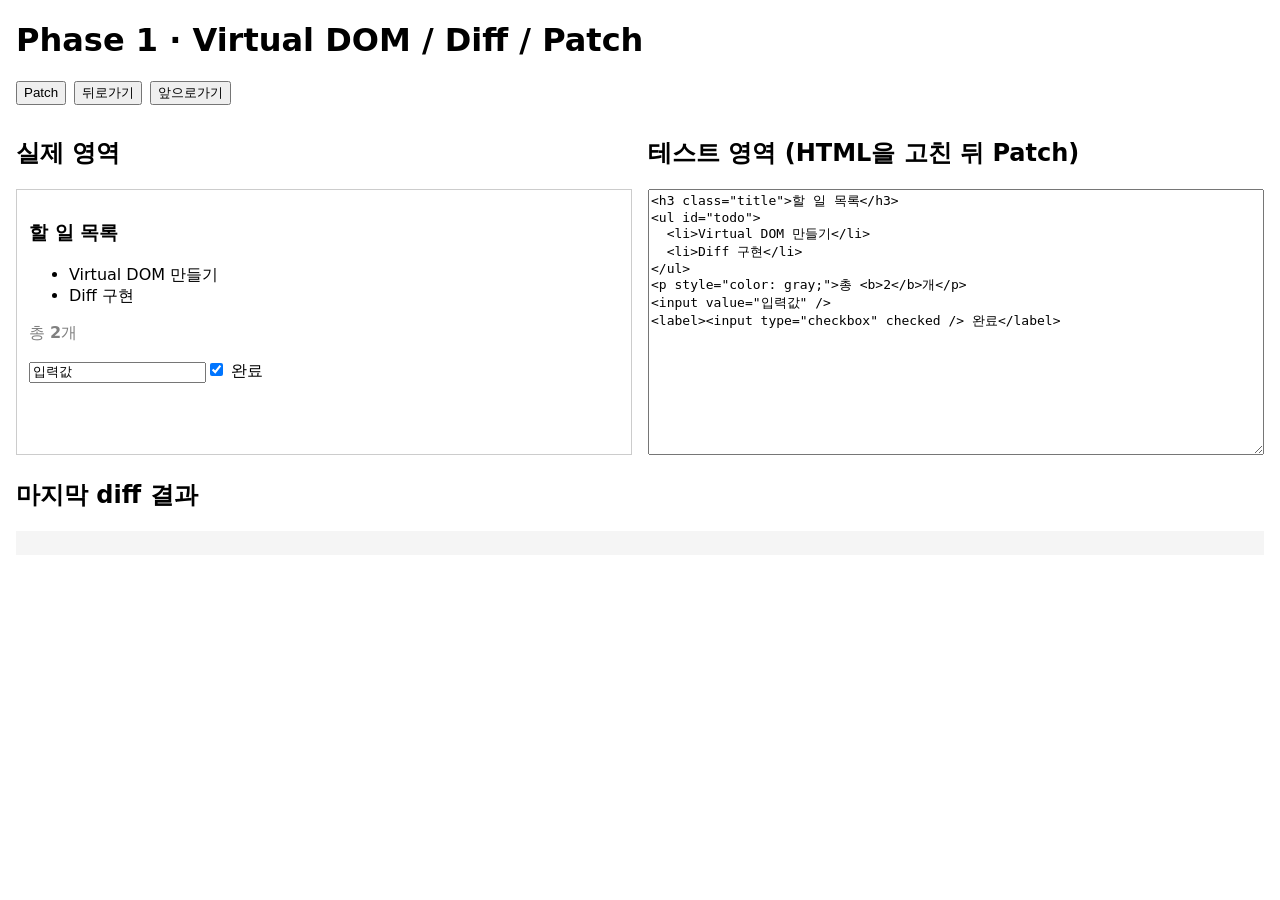
<file: projects/react/index.html>
<!DOCTYPE html>
<!-- [index.html] Phase 1 페이지 — Virtual DOM / Diff / Patch 검증 (실제 영역, 테스트 영역) -->
<html lang="ko">
<head>
  <meta charset="UTF-8" />
  <title>Phase 1 - Virtual DOM / Diff / Patch</title>
  <link rel="stylesheet" href="./src/styles/style.css" />
</head>
<body>
  <h1>Phase 1 · Virtual DOM / Diff / Patch</h1>
  <div class="toolbar">
    <button id="patch-btn">Patch</button>
    <button id="undo-btn">뒤로가기</button>
    <button id="redo-btn">앞으로가기</button>
  </div>
  <div class="areas">
    <section>
      <h2>실제 영역</h2>
      <div id="real-area"></div>
    </section>
    <section>
      <h2>테스트 영역 (HTML을 고친 뒤 Patch)</h2>
      <div id="test-area"><textarea id="test-input" spellcheck="false"></textarea></div>
    </section>
  </div>
  <h2>마지막 diff 결과</h2>
  <pre id="patch-log"></pre>
  <script type="module" src="./src/phase1/main.js"></script>
</body>
</html>
</file>
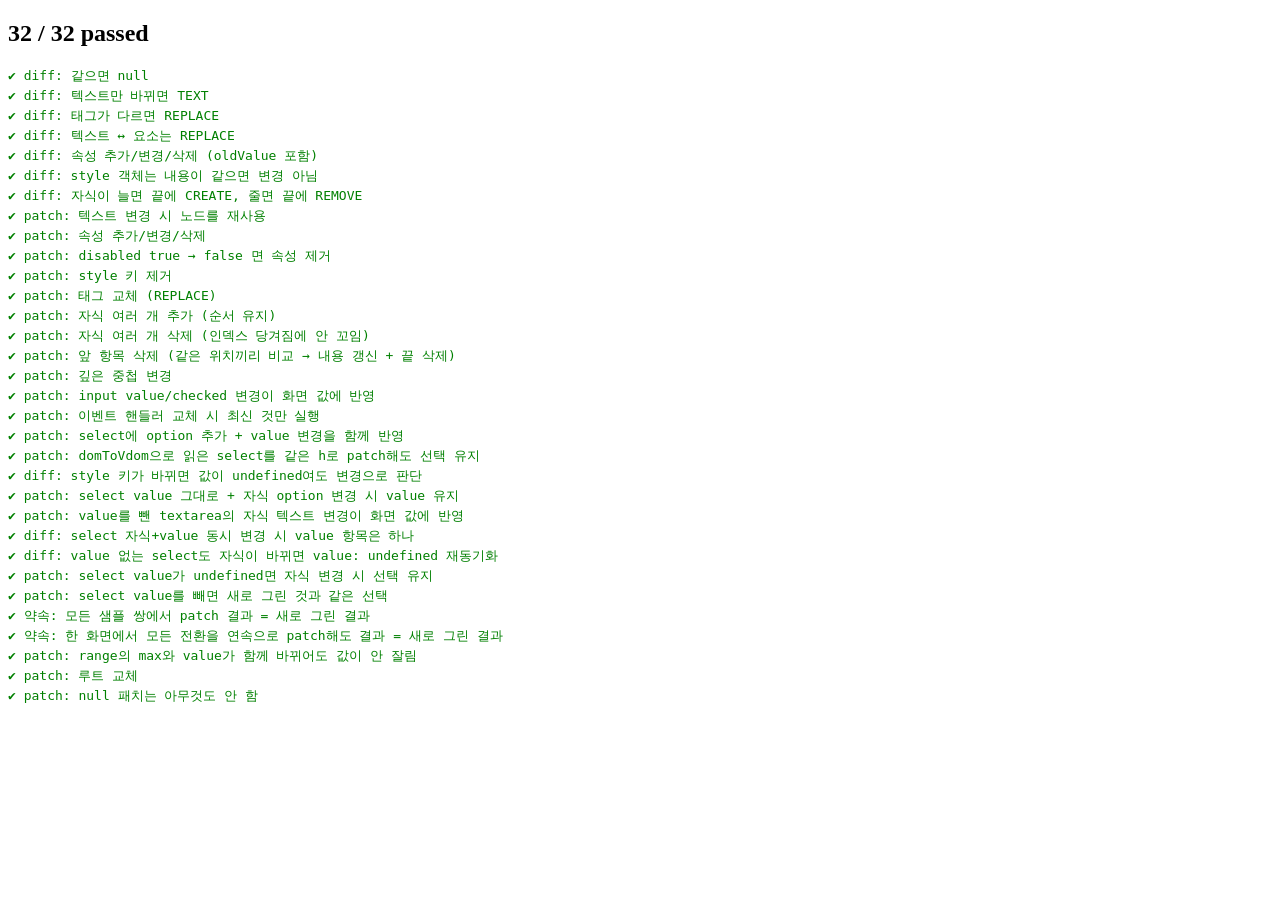
<file: projects/react/tests/diff.test.html>
<!DOCTYPE html>
<!-- [diff.test.html] diff.js / patch.js 단위 테스트 실행 페이지 (Live Server로 열기) -->
<html lang="ko">
<head>
  <meta charset="UTF-8" />
  <title>diff / patch 테스트</title>
  <style>
    .ok { color: green; margin: 2px 0; }
    .fail { color: red; margin: 2px 0; }
  </style>
</head>
<body>
  <div id="results"></div>
  <script type="module" src="./diff.test.js"></script>
</body>
</html>
</file>
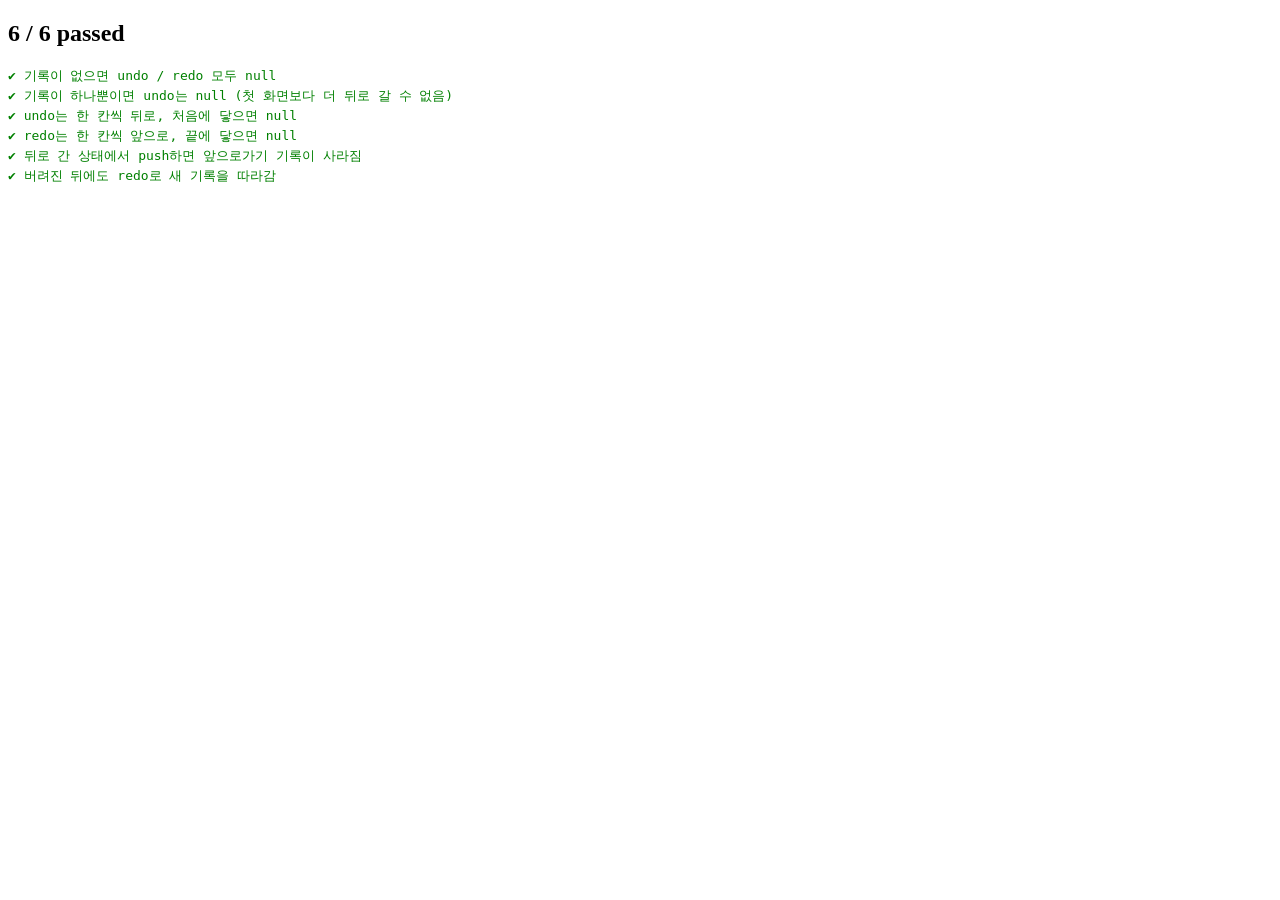
<file: projects/react/tests/history.test.html>
<!DOCTYPE html>
<!-- [history.test.html] history.js 단위 테스트 실행 페이지 (Live Server로 열기) -->
<html lang="ko">
<head>
  <meta charset="UTF-8" />
  <title>history 테스트</title>
  <style>
    .ok { color: green; margin: 2px 0; }
    .fail { color: red; margin: 2px 0; }
  </style>
</head>
<body>
  <div id="results"></div>
  <script type="module" src="./history.test.js"></script>
</body>
</html>
</file>
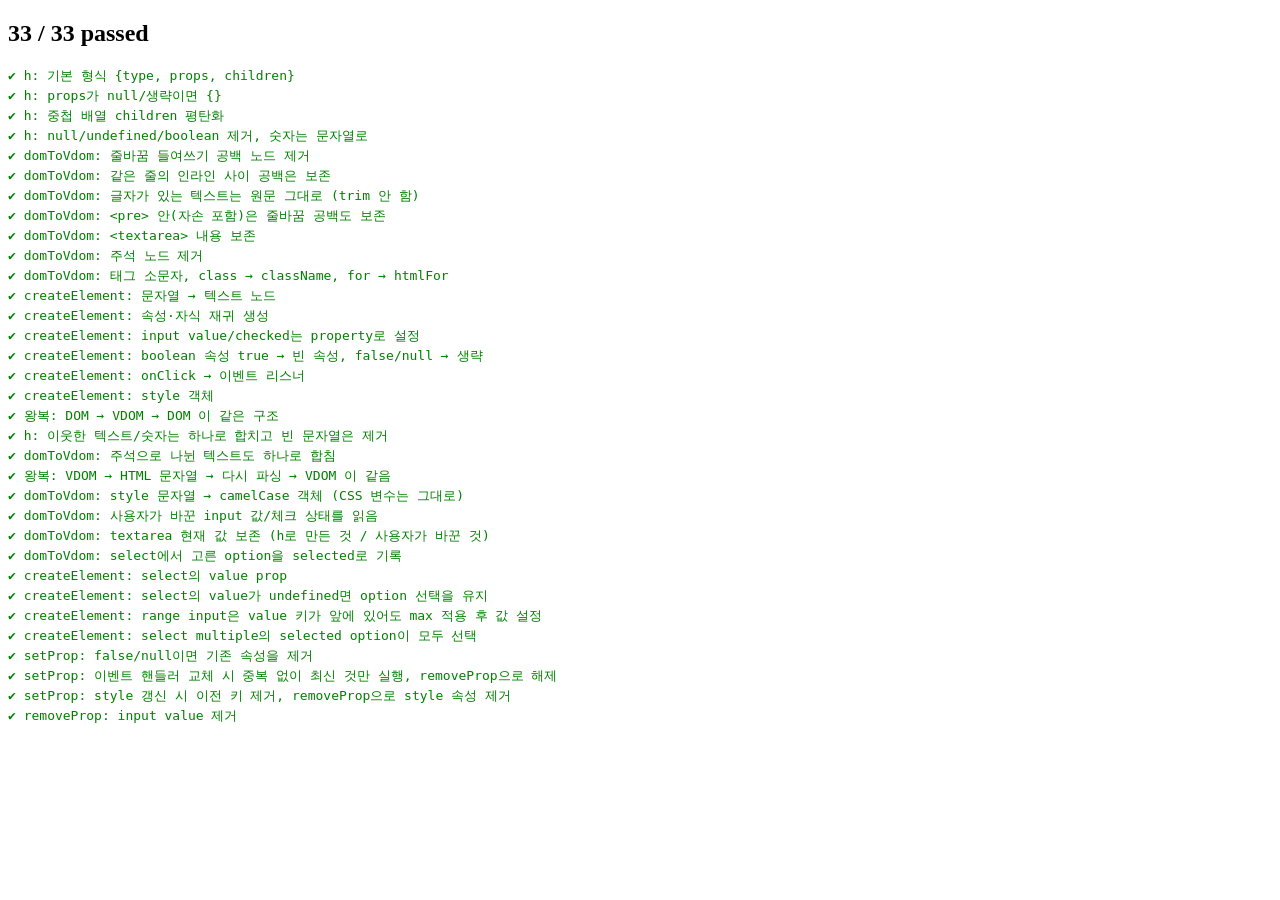
<file: projects/react/tests/vdom.test.html>
<!DOCTYPE html>
<!-- [vdom.test.html] vdom.js 단위 테스트 실행 페이지 (Live Server로 열기) -->
<!-- 이 페이지를 열면 vdom.test.js가 실행되고, 결과가 #results 안에 표시된다 -->
<html lang="ko">
<head>
  <!-- 한글이 깨지지 않도록 문자 인코딩을 UTF-8로 지정 -->
  <meta charset="UTF-8" />
  <!-- 브라우저 탭에 보이는 제목 -->
  <title>vdom.js 테스트</title>
  <style>
    /* 성공한 테스트 줄: 초록색 */
    .ok { color: green; margin: 2px 0; }
    /* 실패한 테스트 줄: 빨간색 */
    .fail { color: red; margin: 2px 0; }
  </style>
</head>
<body>
  <!-- 테스트 결과가 여기에 채워진다 (vdom.test.js 맨 아래에서 innerHTML로 넣음) -->
  <div id="results"></div>
  <!-- type="module": import/export(ES Modules)를 쓰기 위해 필요.
       모듈은 file:// 로 직접 열면 보안 정책 때문에 막히므로 Live Server(http://)로 열어야 한다 -->
  <script type="module" src="./vdom.test.js"></script>
</body>
</html>
</file>
<file: projects/react/src/styles/style.css>
/* [style.css] Phase 1, Phase 2 페이지 공통 스타일 */

body { font-family: system-ui, sans-serif; margin: 16px; }
.toolbar { display: flex; gap: 8px; margin-bottom: 12px; }

/* Phase 1: 실제 영역 / 테스트 영역을 나란히 (좁은 화면에서는 위아래) */
.areas { display: grid; grid-template-columns: repeat(auto-fit, minmax(300px, 1fr)); gap: 16px; }
#real-area { border: 1px solid #ccc; padding: 12px; min-height: 240px; }
#test-input { box-sizing: border-box; width: 100%; height: 266px; font-family: monospace; font-size: 13px; }
#patch-log { background: #f5f5f5; padding: 12px; max-height: 300px; overflow: auto; font-size: 12px; }
</file>
